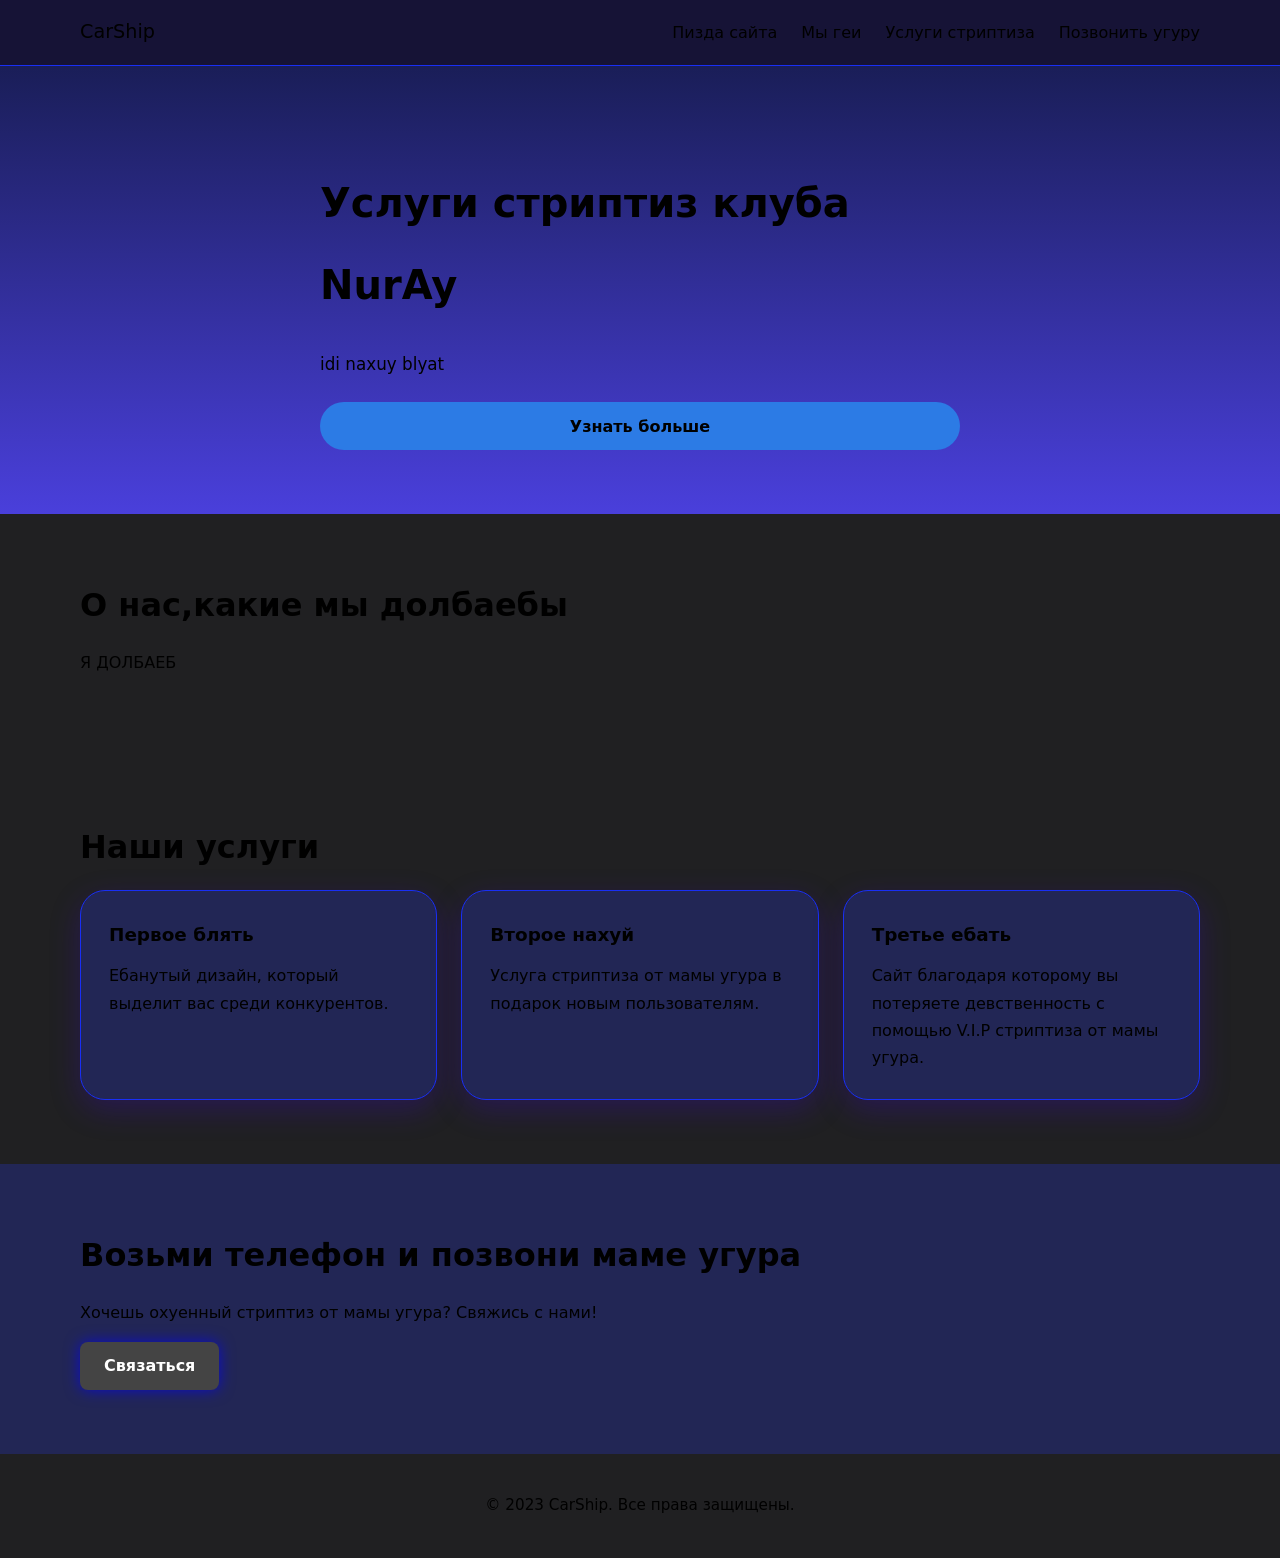
<file: index.html>
<!DOCTYPE html>
<html lang="ru">
<head>
  <meta charset="UTF-8" />
  <meta name="viewport" content="width=device-width, initial-scale=1.0" />
  <title>Test site.</title>
  <link rel="stylesheet" href="styles.css" />
</head>
<body>
  <header class="site-header">
    <div class="container header-inner">
      <a class="brand" href="#home">CarShip
      <nav class="site-nav">
        <a href="#home">Пизда сайта</a>
        <a href="#about">Мы геи</a>
        <a href="#services">Услуги стриптиза</a>
        <a href="#contact">Позвонить угуру</a> 
      </nav>
    </div>
  </header>

  <main>
    <section class="hero" id="home">
      <div class="container hero-content">
        <h1>Услуги стриптиз клуба NurAy</h1>
        <p>idi naxuy blyat</p>
        <a class="button" href="#services">Узнать больше</a>
      </div>
    </section>

    <section class="info-block" id="about">
      <div class="container">
        <h2>О нас,какие мы долбаебы</h2>
        <p>Я ДОЛБАЕБ</p>
      </div>
    </section>

    <section class="services" id="services">
      <div class="container">
        <h2>Наши услуги</h2>
        <div class="card-grid">
          <article class="card">
            <h3>Первое блять</h3> 
            <p>Ебанутый дизайн, который выделит вас среди конкурентов.</p>
          </article>
          <article class="card">
            <h3>Второе нахуй</h3>
            <p>Услуга стриптиза от мамы угура в подарок новым пользователям.</p>
          </article>
          <article class="card">
            <h3>Третье ебать</h3> 
            <p>Сайт благодаря которому вы потеряете девственность с помощью V.I.P стриптиза от мамы угура.</p>
          </article>
        </div>
      </div>
    </section>

    <section class="contact" id="contact">
      <div class="container">
        <h2>Возьми телефон и позвони маме угура</h2>
        <p>Хочешь охуенный стриптиз от мамы угура? Свяжись с нами!</p>
        <a class="button button-secondary" href="mailto:info@example.com">Связаться</a>
      </div>
    </section>
  </main>

  <footer class="site-footer">
    <div class="container">
      <p>© 2023 CarShip. Все права защищены.</p>
    </div>
  </footer>
</body>
</html>
</file>
<file: styles.css>
:root {
  --bg: #202022;
  --surface: #222655;
  --text: #f00
  --muted: #54607a;
  --primary: #2c7be5;
  --primary-strong: #1e5cc8;
  --border: #192ff5;
  --radius:25px;
}

* {
  box-sizing: border-box;
}

html {
  scroll-behavior: smooth;
}

body {
  margin: 0;
  font-family: Inter, system-ui, -apple-system, BlinkMacSystemFont, "Segoe UI", sans-serif;
  background: var(--bg);
  color: var(--text);
  line-height: 1.7;
}

img {
  max-width: 100%;
  display: block;
}

a {
  color: inherit;
  text-decoration: none;
}

button,
input {
  font: inherit;
}

.container {
  width: min(1120px, calc(100% - 2rem));
  margin: 0 auto;
}

.site-header {
  background: #161336;
  border-bottom: 1px solid var(--border);
  position: sticky;
  top: 0;
  z-index: 10;
}

.header-inner {
  display: flex;
  align-items: center;
  justify-content: space-between;
  gap: 1rem;
  padding: 1rem 0;
}

.brand {
  font: weight 700;
  font-size: 1.2rem;
}

.site-nav {
  display: flex;
  gap: 1.5rem;
  flex-wrap: wrap;
}

.site-nav a {
  color: var(--muted);
  transition: color 0.2s ease;
}

.site-nav a:hover {
  color: var(--text);
}

.hero {
  padding: 6rem 0 4rem;
  background: linear-gradient(180deg, hsla(236, 65%, 26%, 0.714) 0%, #5044f7de 100%);
}

.hero-content {
  max-width: 640px;
  display: grid;
  gap: 1.5rem;
}

.hero h1 {
  margin: 0;
  font-size: clamp(2.5rem, 3vw, 4rem);
  line-height:2.05;
}

.hero p {
  margin: 0;
  color: var(--muted);
  font-size: 1.05rem;
}

.button {
  display: inline-flex;
  align-items: center;
  justify-content: center;
  min-height: 3rem;
  padding: 0 1.5rem;
  border-radius: 999px;
  background: var(--primary);
  color: #000000;
  font-weight: 600;
  transition: background 0.2s ease;
}

.button:hover {
  background: var(--primary-strong);
}

.button-secondary {
  background: #444;
  color: white;
  border: none;
  border-radius: 8px;
  box-shadow: 0 0 15px rgba(0, 0, 255, 0.7);
}

.button-secondary:hover {
  box-shadow: 0 0 20px rgba(0, 0, 255, 1);
}

.info-block,
.services,
.contact {
  padding: 4rem 0;
}

.info-block h2,
.services h2,
.contact h2 {
  margin: 0 0 1rem;
  font-size: 2rem;
}

.info-block p,
.contact p {
  max-width: 720px;
  color: var(--muted);
}

.card-grid {
  display: grid;
  gap: 1.5rem;
  grid-template-columns: repeat(auto-fit, minmax(220px, 1fr));
}

.card {
  padding: 1.75rem;
  border: 1px solid var(--border);
  border-radius: var(--radius);
  background: var(--surface);
  box-shadow: 0 10px 30px rgba(57, 10, 187, 0.308);
}

.card h3 {
  margin: 0 0 0.75rem;
  font-size: 1.15rem;
}

.card p {
  margin: 0;
  color: var(--muted);
}

.contact {
  background: var(--surface);
}

.site-footer {
  padding: 1.5rem 0;
  text-align: center;
  color: var(--muted);
  font-size: 0.95rem;
}

@media (max-width: 680px) {
  .site-nav {
    gap: 1rem;
  }

  .hero {
    padding-top: 4rem;
  }
}
</file>
